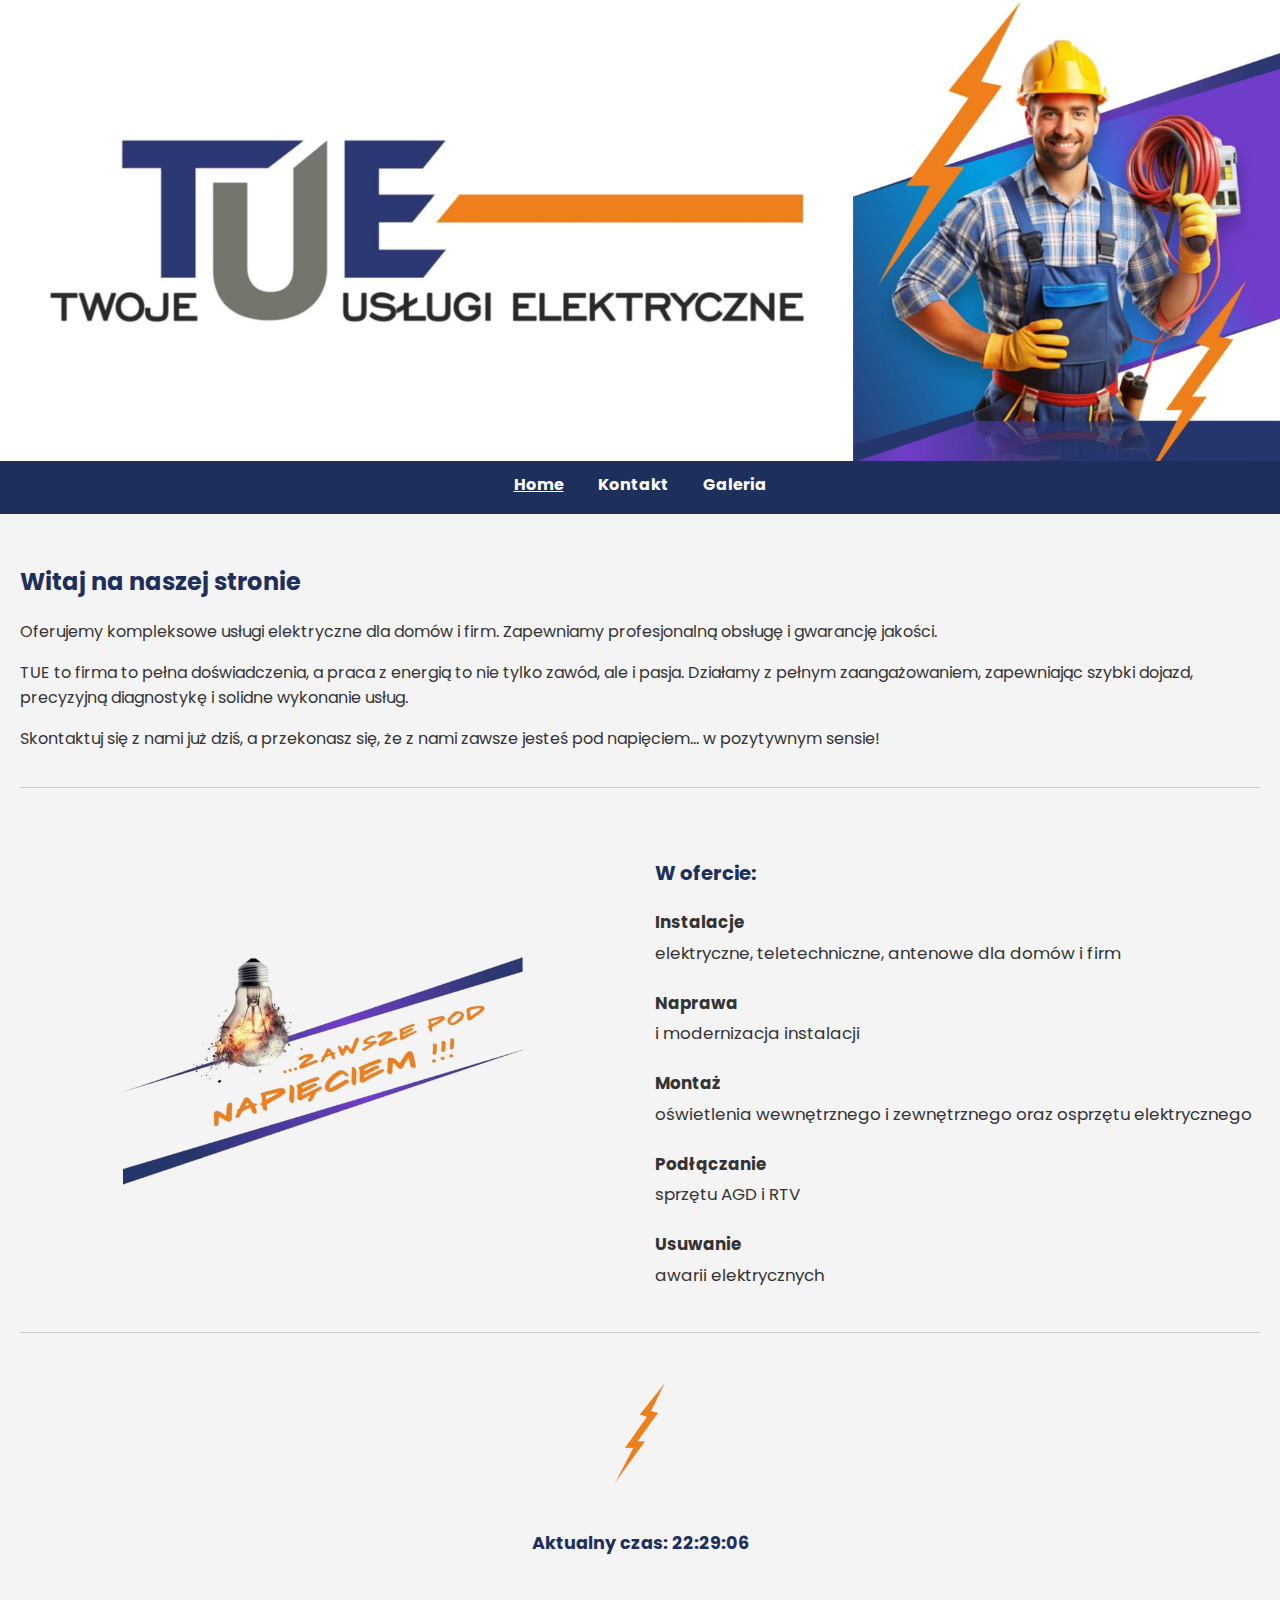
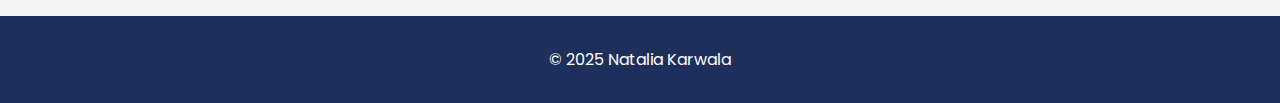
<file: src/index.html>
<!DOCTYPE html>
<html lang="pl">
<head>
    <meta charset="UTF-8">
    <meta name="viewport" content="width=device-width, initial-scale=1.0">
    <title>Usługi Elektryczne - Strona Główna</title>
    <link rel="stylesheet" href="style.css">
    <link href="https://fonts.googleapis.com/css2?family=Poppins:wght@300;400;600&display=swap" rel="stylesheet">
</head>
<body>
<div class="container">

    <header>
        <div class="header-images">
            <div class="left-container">
                <img src="grafiki/jasne-logo.png" alt="Logo Twoje Usługi Elektryczne" class="logo-center">
            </div>
            <div class="right-container">
                <img src="grafiki/elektryk.png" alt="Elektryk" class="logo-right">
            </div>
        </div>

        <nav>
            <ul>
                <li><a href="index.html" class="active">Home</a></li>
                <li><a href="kontakt.html">Kontakt</a></li>
                <li><a href="galeria.html">Galeria</a></li>
            </ul>
        </nav>
    </header>

    <main>
        <section>
            <h2>Witaj na naszej stronie</h2>
            <p>Oferujemy kompleksowe usługi elektryczne dla domów i firm. Zapewniamy profesjonalną obsługę i gwarancję jakości.</p>
            <p>TUE to firma to pełna doświadczenia, a praca z energią to nie tylko zawód, ale i pasja. Działamy z pełnym zaangażowaniem, zapewniając szybki dojazd, precyzyjną diagnostykę i solidne wykonanie usług.</p>
            <p>Skontaktuj się z nami już dziś, a przekonasz się, że z nami zawsze jesteś pod napięciem... w pozytywnym sensie!</p>
        </section>

        <section style="display: flex; align-items: center; justify-content: space-between; gap: 30px; flex-wrap: wrap;">
            <div style="flex: 1; text-align: center;">
                <img src="grafiki/zawsze pod napięciem bez tła.png" alt="Zawsze pod napięciem" style="width: 100%; max-width: 400px;">
            </div>

            <div style="flex: 1; font-size: 1.05rem;">
                <h3>W ofercie:</h3>
                <ul style="list-style: none; padding-left: 0;">
                    <li><strong>Instalacje</strong><br>elektryczne, teletechniczne, antenowe dla domów i firm</li>
                    <li style="margin-top: 15px;"><strong>Naprawa</strong><br>i modernizacja instalacji</li>
                    <li style="margin-top: 15px;"><strong>Montaż</strong><br>oświetlenia wewnętrznego i zewnętrznego oraz osprzętu elektrycznego</li>
                    <li style="margin-top: 15px;"><strong>Podłączanie</strong><br>sprzętu AGD i RTV</li>
                    <li style="margin-top: 15px;"><strong>Usuwanie</strong><br>awarii elektrycznych</li>
                </ul>
            </div>
        </section>

        <div style="text-align: center; margin: 40px 0;">
            <img src="grafiki/błyskawica bez tła.png" alt="Błyskawica" style="height: 100px;">
        </div>

        <div id="zegar" style="text-align: center; font-weight: bold; margin-bottom: 30px; font-size: 1.1rem; color: #1E2F5B;"></div>
    </main>

    <footer>
        <p>&copy; 2025 Natalia Karwala</p>
    </footer>

</div>

<script>
function aktualizujZegar() {
    const teraz = new Date();
    const godziny = teraz.getHours().toString().padStart(2, '0');
    const minuty = teraz.getMinutes().toString().padStart(2, '0');
    const sekundy = teraz.getSeconds().toString().padStart(2, '0');
    const czas = `${godziny}:${minuty}:${sekundy}`;
    document.getElementById("zegar").textContent = "Aktualny czas: " + czas;
}
setInterval(aktualizujZegar, 1000);
aktualizujZegar();
</script>

</body>
</html>
</file>
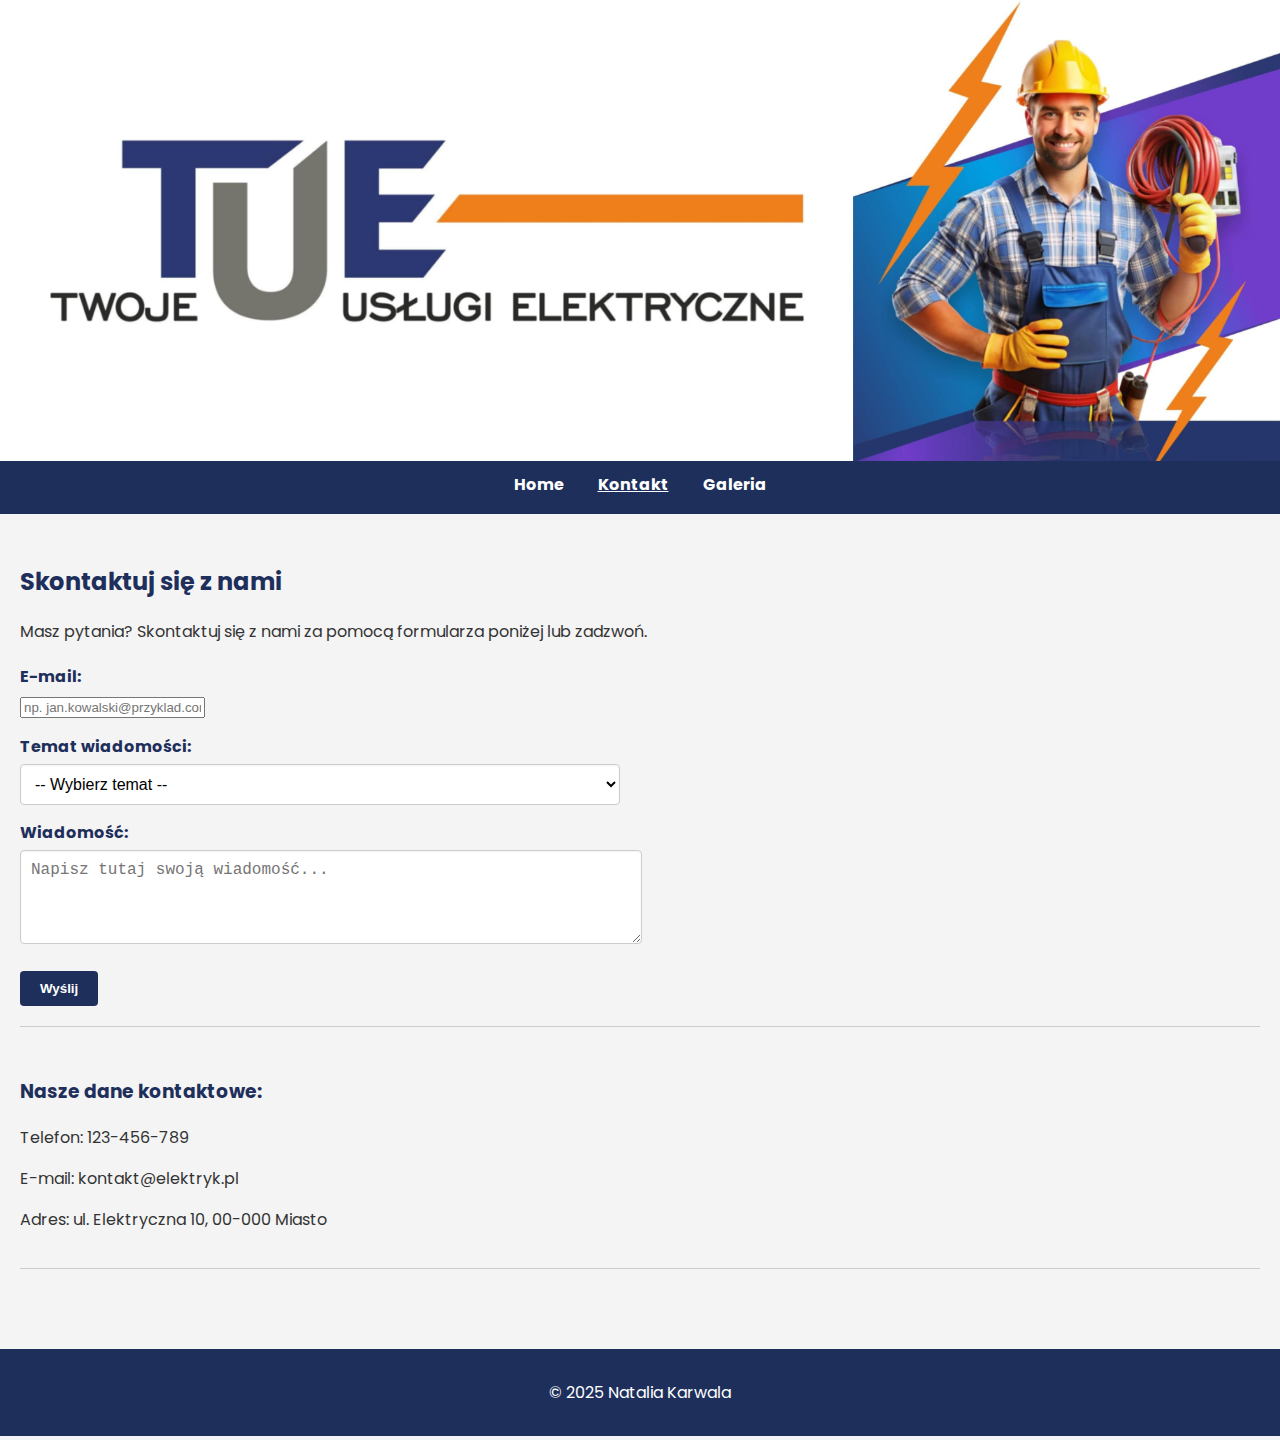
<file: src/kontakt.html>
<!DOCTYPE html>
<html lang="pl">
<head>
    <meta charset="UTF-8">
    <meta name="viewport" content="width=device-width, initial-scale=1.0">
    <title>Kontakt - Usługi Elektryczne</title>
    <link rel="stylesheet" href="style.css">
    <link href="https://fonts.googleapis.com/css2?family=Poppins:wght@300;400;600&display=swap" rel="stylesheet">
</head>
<body>
<header>
    <div class="header-images">
        <div class="left-container">
            <img src="grafiki/jasne-logo.png" alt="Logo Twoje Usługi Elektryczne" class="logo-center">
        </div>
        <div class="right-container">
            <img src="grafiki/elektryk.png" alt="Elektryk" class="logo-right">
        </div>
    </div>
    <nav>
        <ul>
            <li><a href="index.html">Home</a></li>
            <li><a href="kontakt.html" class="active">Kontakt</a></li>
            <li><a href="galeria.html">Galeria</a></li>
        </ul>
    </nav>
</header>

<main>
    <section>
        <h2>Skontaktuj się z nami</h2>
        <p>Masz pytania? Skontaktuj się z nami za pomocą formularza poniżej lub zadzwoń.</p>
        <form id="formularz" action="#" method="post">
            <label for="email">E-mail:</label>
            <input type="email" id="email" name="email" required placeholder="np. jan.kowalski@przyklad.com">
            <label for="subject">Temat wiadomości:</label>
            <select id="subject" name="subject" required>
                <option value="">-- Wybierz temat --</option>
                <option value="instalacje">Zapytanie o instalację</option>
                <option value="naprawa">Zgłoszenie naprawy</option>
                <option value="inne">Inne</option>
            </select>

            <label for="message">Wiadomość:</label>
            <textarea id="message" name="message" rows="4" required placeholder="Napisz tutaj swoją wiadomość..."></textarea>

            <input type="submit" value="Wyślij">
        </form>
    </section>

    <section>
        <h3>Nasze dane kontaktowe:</h3>
        <p>Telefon: 123-456-789</p>
        <p>E-mail: kontakt@elektryk.pl</p>
        <p>Adres: ul. Elektryczna 10, 00-000 Miasto</p>
    </section>
</main>

<footer>
    <p>&copy; 2025 Natalia Karwala</p>
</footer>

<script>
document.getElementById("formularz").addEventListener("submit", function(event) {
    event.preventDefault();
    alert("Dziękujemy za wiadomość! Skontaktujemy się z Tobą wkrótce.");
    this.reset();
});
</script>

</body>
</html>
</file>
<file: src/style.css>
/* 1. Marginesy*/
html, body {
    margin: 0;
    padding: 0;
}

/* 2. Styl ciala strony */
body {
    font-family: 'Poppins', sans-serif;
    background-color: #f4f4f4;
    color: #333;
}

/* 2. Styl sekcji i list */
section {
    margin-bottom: 40px;
    padding-bottom: 20px;
    border-bottom: 1px solid #ccc;
}

ul {
    line-height: 1.8;
}

li {
    padding-bottom: 5px;
}

/* 3. Kontener – pełna szerokość */
.container {
    width: 100%;
    margin: 0;
    padding: 0;
}

/****************************************
 * Header
 ****************************************/
header {
    background-color: #ffffff;
    margin: 0;
    padding: 0;
}

.header-images {
    display: flex;
    flex-direction: row;
    align-items: center;
    width: 100%;
    margin: 0;
    padding: 0;
}

.left-container {
    flex: 2;
    margin: 0;
    padding: 0;
}

.right-container {
    flex: 1;
    margin: 0;
    padding: 0;
}

.logo-center {
    width: 100%;
    height: auto;
    display: block;
    margin: 0;
}

.logo-right {
    width: 100%;
    height: auto;
    display: block;
}

nav {
    background-color: #1E2F5B;
    text-align: center;
    margin: 0;
    padding: 10px 0;
}

nav ul {
    list-style-type: none;
    margin: 0;
    padding: 0;
}

nav ul li {
    display: inline-block;
    margin: 0 15px;
}

nav ul li a {
    color: #ffffff;
    text-decoration: none;
    font-weight: bold;
}

nav ul li a:hover,
nav ul li a.active {
    text-decoration: underline;
}

/****************************************
 * Sekcja główna
 ****************************************/
main {
    padding: 30px 20px;
}

main h2, main h3 {
    color: #1E2F5B;
}

/****************************************
 * Stopka
 ****************************************/
footer {
    text-align: center;
    padding: 15px;
    background-color: #1E2F5B;
    color: white;
}

/****************************************
 * Galeria
 ****************************************/
.gallery {
    display: grid;
    grid-template-columns: repeat(auto-fill, minmax(220px, 1fr));
    gap: 20px;
    margin-top: 20px;
    justify-items: center;
    align-items: start;
}

.gallery a {
    width: 100%;
    display: block;
    height: 180px;
}

.gallery a img {
    width: 100%;
    height: 100%;
    object-fit: cover;
    border-radius: 5px;
    border: 2px solid #75766D;
    transition: transform 0.3s ease, box-shadow 0.3s ease;
}

.gallery a img:hover {
    transform: scale(1.05);
    box-shadow: 0 4px 15px rgba(0, 0, 0, 0.2);
}

.gallery video {
    width: 100%;
    height: 180px;
    object-fit: cover;
    border-radius: 5px;
    border: 2px solid #75766D;
    box-shadow: 0 4px 10px rgba(0,0,0,0.15);
    display: block;
    align-self: start;
}

/****************************************
 * Formularz kontaktowy
 ****************************************/
form {
    max-width: 600px;
    margin-top: 20px;
}

form label {
    display: block;
    font-weight: bold;
    margin-top: 15px;
    margin-bottom: 5px;
    color: #1E2F5B;
}

form input[type="text"],
form select,
form textarea {
    width: 100%;
    padding: 10px;
    border: 1px solid #ccc;
    border-radius: 4px;
    font-size: 1rem;
    background-color: #fff;
    box-shadow: inset 0 1px 2px rgba(0, 0, 0, 0.05);
}

form input[type="submit"] {
    margin-top: 20px;
    padding: 10px 20px;
    background-color: #1E2F5B;
    color: #fff;
    border: none;
    border-radius: 4px;
    font-weight: bold;
    cursor: pointer;
    transition: background-color 0.3s;
}

form input[type="submit"]:hover {
    background-color: #30437c;
}

/****************************************
 * Odstępy między sekcjami
 ****************************************/
main section {
    margin-bottom: 50px;
}
</file>
